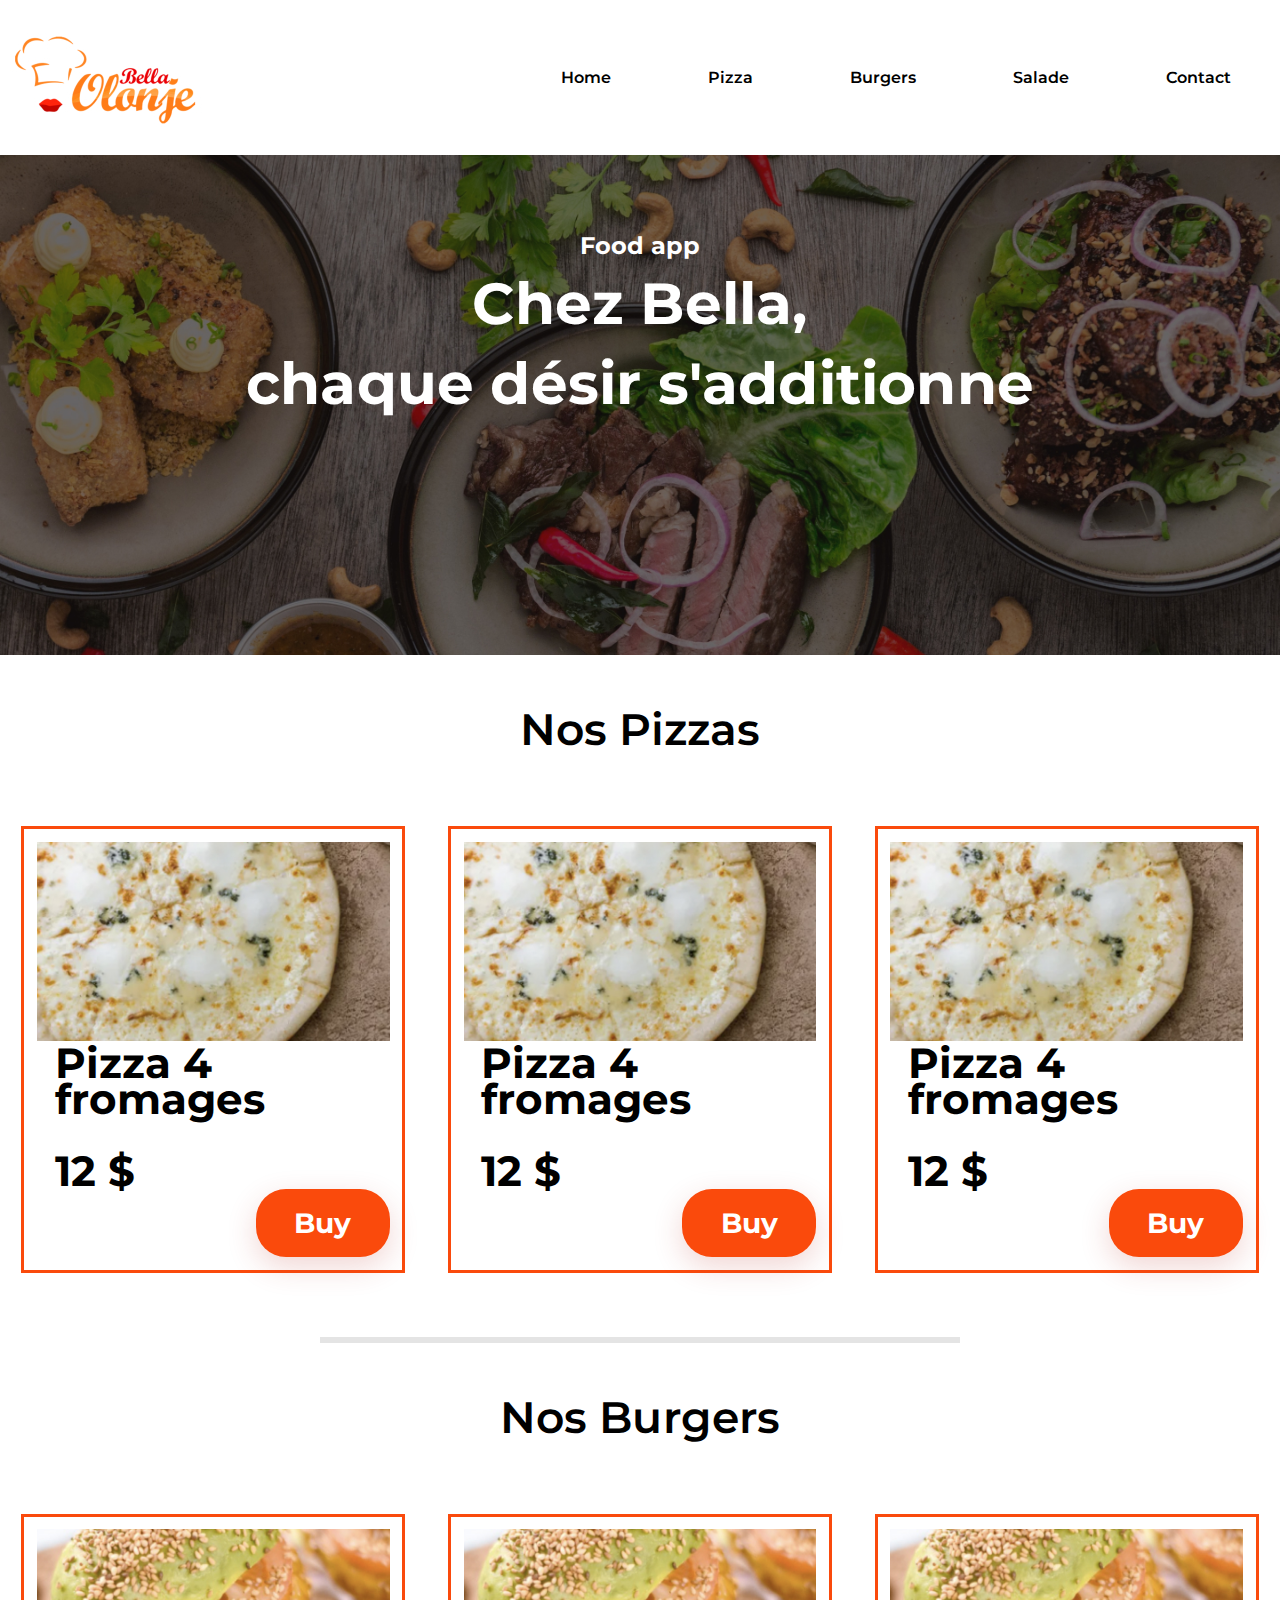
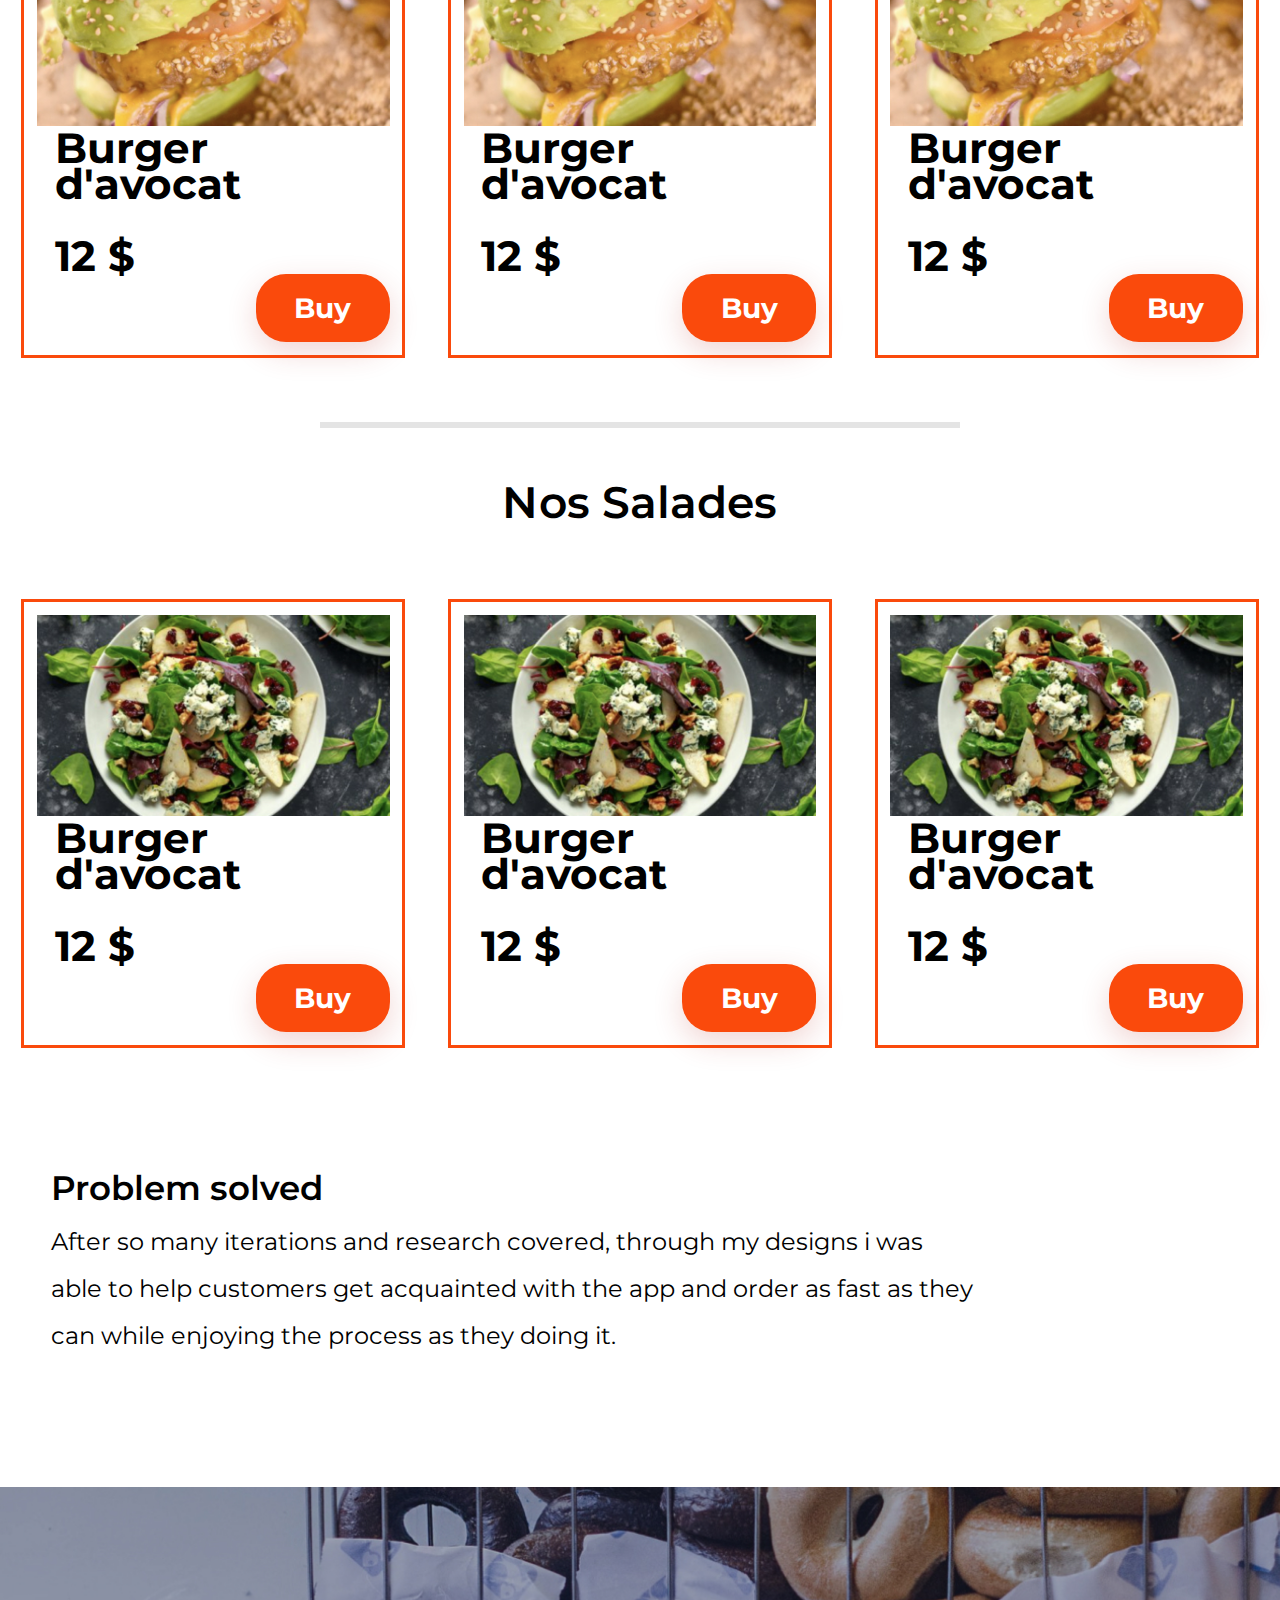
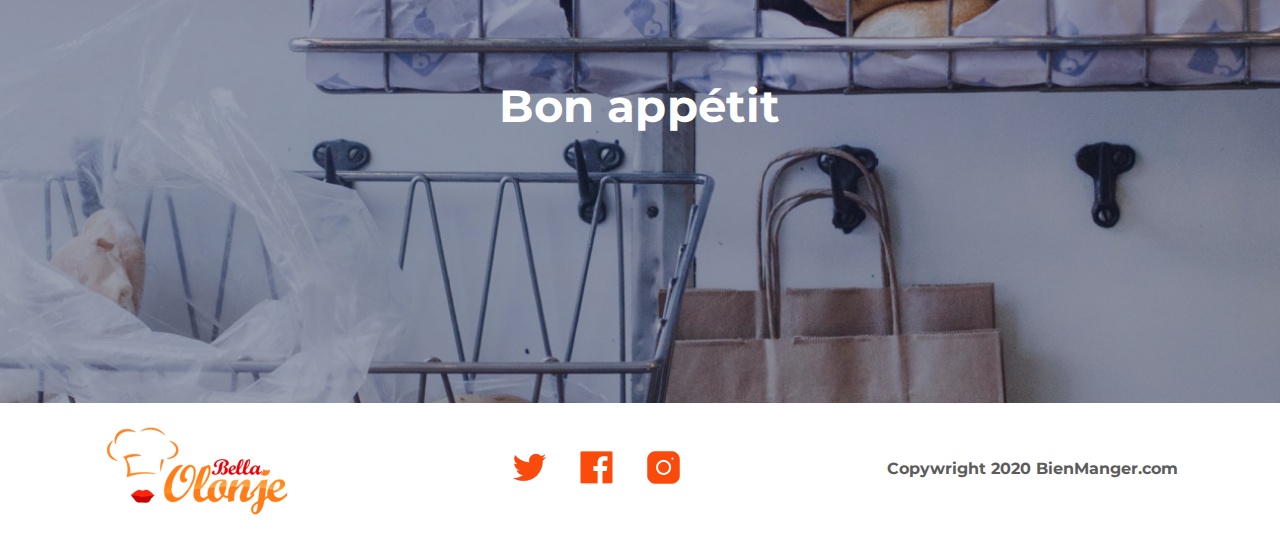
<file: index.html>
<!DOCTYPE html>
<html lang="fr">

<head>
    <meta charset="UTF-8">
    <meta http-equiv="X-UA-Compatible" content="IE=edge">
    <meta name="viewport" content="width=device-width, initial-scale=1.0">
    <title>Bella olonge</title>
    <link rel="preconnect" href="https://fonts.googleapis.com">
    <link rel="preconnect" href="https://fonts.gstatic.com" crossorigin>
    <link href="https://fonts.googleapis.com/css2?family=Montserrat&display=swap" rel="stylesheet">
    <link rel="stylesheet" href="style.css">
</head>

<body>
    <header>
        <nav>
            <div class="Nav-left">
                <ul>
                    <li><img src="images/Bella-Olonje-logo.jpg" alt=""></li>
                </ul>
            </div>
            <div class="Nav-right">
                <ul>
                    <li>Home</li>
                    <li>Pizza</li>
                    <li>Burgers</li>
                    <li>Salade</li>
                    <li>Contact</li>
                </ul>
                <button class="burger">
                    <span class="bar"></span>
                </button>
            </div>
        </nav>
    </header>
    <main>
        <div class="presentation">
            <h4>Food app</h4>
            <h1>Chez Bella, <br> chaque désir s'additionne</h1>
        </div>
        <div>
            <h2 class="titres-menus">Nos Pizzas</h2>
            <div class="container-cards">
                <div class="card ">
                    <div class="img-box">
                        <img src="images/pizza.jpg" alt="">
                    </div>
                    <div class="text-box">
                        <h3>Pizza 4 fromages</h3>
                        <br>
                        <h3>12 $</h3>
                    </div>
                    <div class="buy">
                        <button class="buy-button">
                            <h3>Buy</h3>
                        </button>
                    </div>
                </div>
                <div class="card ">
                    <div class="img-box">
                        <img src="images/pizza.jpg" alt="">
                    </div>
                    <div class="text-box">
                        <h3>Pizza 4 fromages</h3>
                        <br>
                        <h3>12 $</h3>
                    </div>
                    <div class="buy">
                        <button class="buy-button">
                            <h3>Buy</h3>
                        </button>
                    </div>
                </div>
                <div class="card">
                    <div class="img-box">
                        <img src="images/pizza.jpg" alt="">
                    </div>
                    <div class="text-box">
                        <h3>Pizza 4 fromages</h3>
                        <br>
                        <h3>12 $</h3>
                    </div>
                    <div class="buy">
                        <button class="buy-button">
                            <h3>Buy</h3>
                        </button>
                    </div>
                </div>
            </div>
            <hr>
            <h2 class="titres-menus">Nos Burgers</h2>
            <div class="container-cards">
                <div class="card">
                    <div class="img-box">
                        <img src="images/burger.jpg" alt="">
                    </div> 
                    <div class="text-box">
                        <h3>Burger d'avocat</h3>
                        <br>
                        <h3>12 $</h3>
                    </div>
                    <div class="buy">
                        <button class="buy-button">
                            <h3>Buy</h3>
                        </button>
                    </div>
                </div>
                <div class="card">
                    <div class="img-box">
                        <img src="images/burger.jpg" alt="">
                    </div>
                    <div class="text-box">
                        <h3>Burger d'avocat</h3>
                        <br>
                        <h3>12 $</h3>
                    </div>
                    <div class="buy">
                        <button class="buy-button">
                            <h3>Buy</h3>
                        </button>
                    </div>
                </div>
                <div class="card">
                    <div class="img-box">
                        <img src="images/burger.jpg" alt="">
                    </div>
                    <div class="text-box">
                        <h3>Burger d'avocat</h3>
                        <br>
                        <h3>12 $</h3>
                    </div>
                    <div class="buy">
                        <button class="buy-button">
                            <h3>Buy</h3>
                        </button>
                    </div>
                </div>
            </div>
            <hr>
            <h2 class="titres-menus">Nos Salades</h2>
            <div class="container-cards">
                <div class="card">
                    <div class="img-box">
                        <img src="images/salade.jpg" alt="">
                    </div>
                    <div class="text-box">
                        <h3>Burger d'avocat</h3>
                        <br>
                        <h3>12 $</h3>
                    </div>
                    <div class="buy">
                        <button class="buy-button">
                            <h3>Buy</h3>
                        </button>
                    </div>
                </div>
                <div class="card">
                    <div class="img-box">
                        <img src="images/salade.jpg" alt="">
                    </div>
                    <div class="text-box">
                        <h3>Burger d'avocat</h3>
                        <br>
                        <h3>12 $</h3>
                    </div>
                    <div class="buy">
                        <button class="buy-button">
                            <h3>Buy</h3>
                        </button>
                    </div>
                </div>
                <div class="card">
                    <div class="img-box">
                        <img src="images/salade.jpg" alt="">
                    </div>
                    <div class="text-box">
                        <h3>Burger d'avocat</h3>
                        <br>
                        <h3>12 $</h3>
                    </div>
                    <div class="buy">
                        <button class="buy-button">
                            <h3>Buy</h3>
                        </button>
                    </div>
                </div>
            </div>
            <div class="text-end">
                <h3>Problem solved</h3>
                <p>After so many iterations and research covered, through my designs i was able to help customers get
                    acquainted with the app and order as fast as they can while enjoying the process as they doing it.
                </p>
            </div>
        </div>
        <div class="foot-pict">
            <h3>Bon appétit</h3>
        </div>
    </main>
    <footer>
        <div class="container-footer">
            <div>
                <img src="images/Bella-Olonje-logo.jpg" alt="">
            </div>
            <div class="container-reseaux">
                <div>
                    <img src="images/Vector.jpg" alt="">
                </div>
                <div>
                    <img src="images/ant-design_facebook-filled.png" alt="">
                </div>
                <div>
                    <img src="images/instagram.jpg" alt="">
                </div>
            </div>
            <div>
                <p>Copywright 2020 BienManger.com</p>
            </div>
        </div>

    </footer>
</body>

</html>
</file>
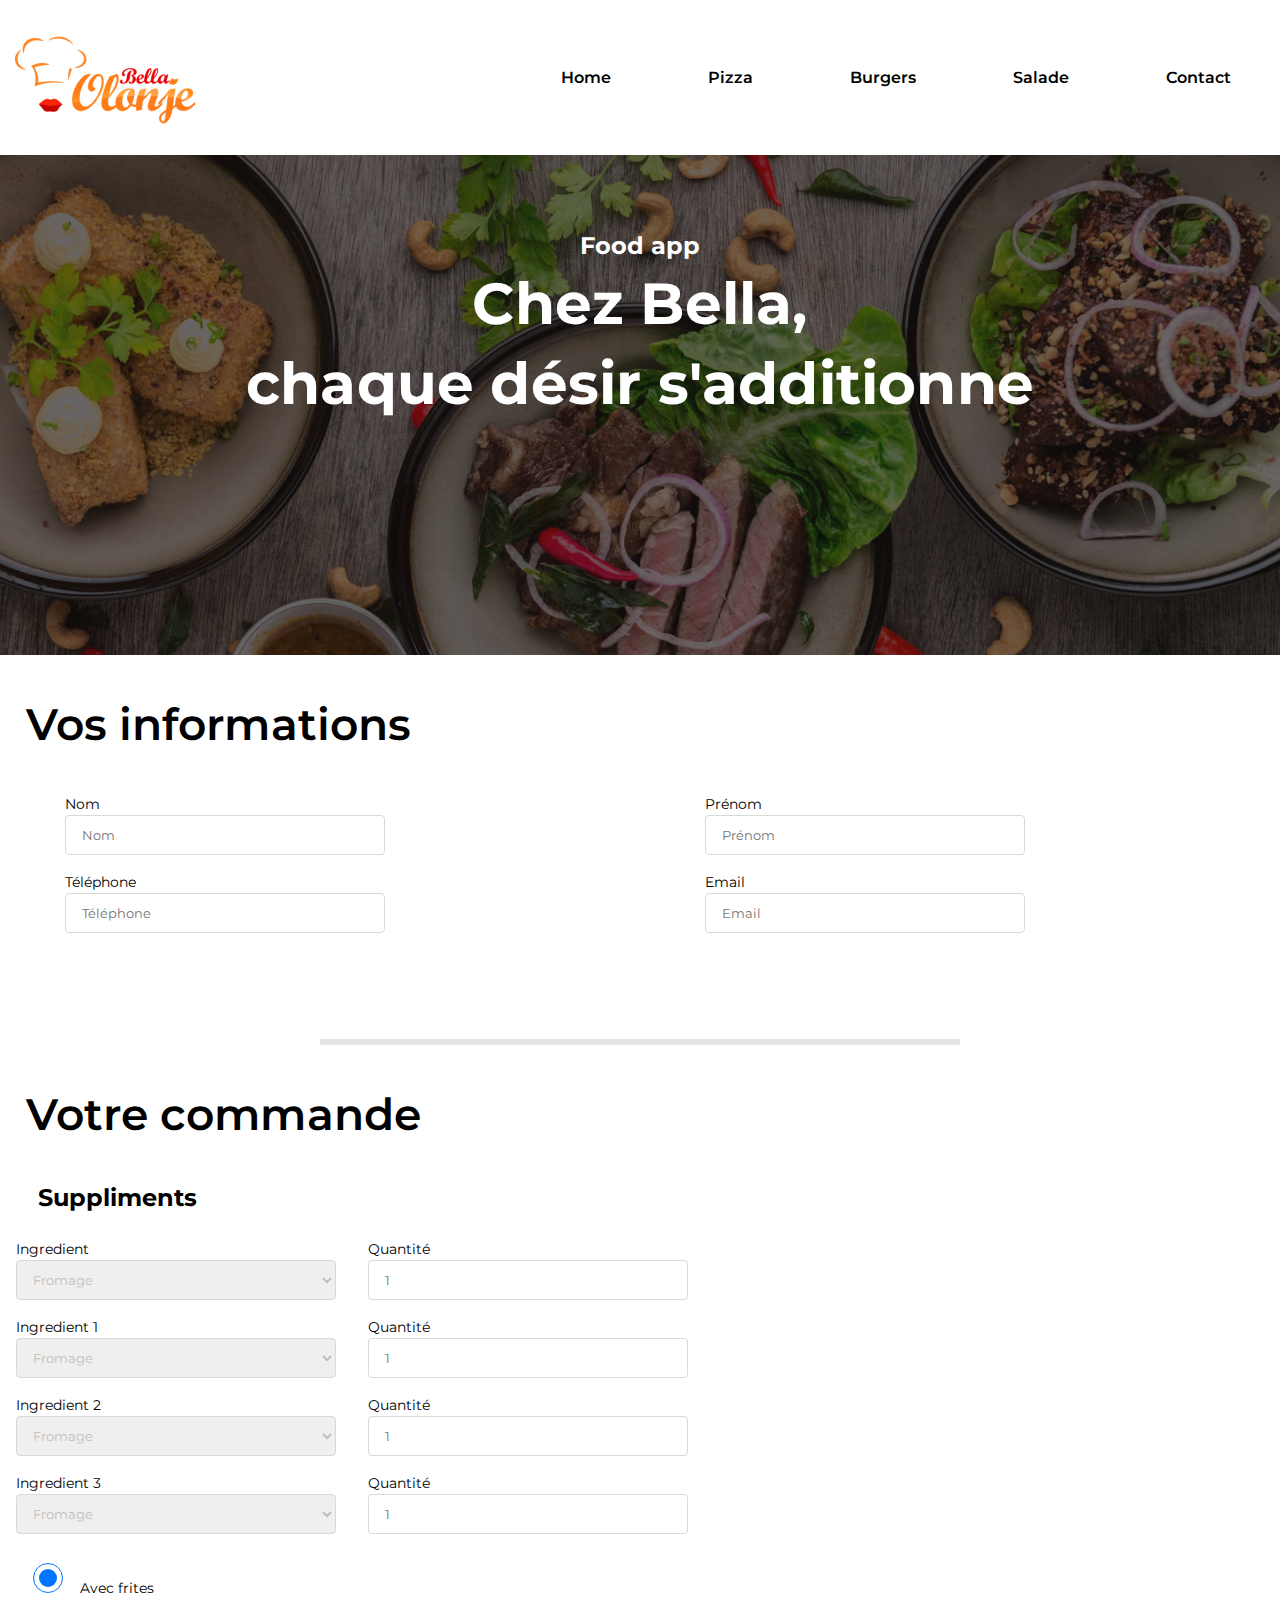
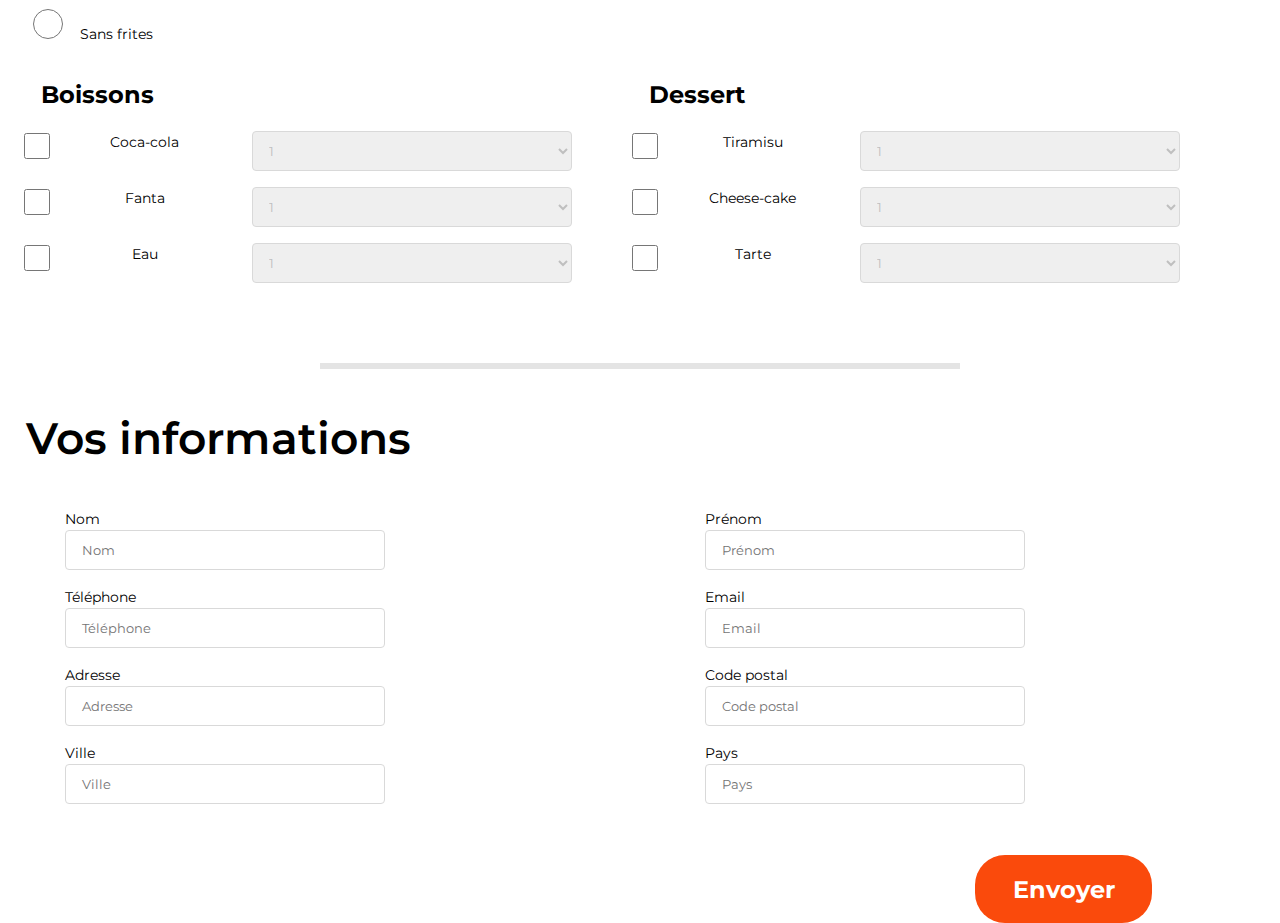
<file: commande.html>
<!DOCTYPE html>
<html lang="fr">

<head>
    <meta charset="UTF-8">
    <meta http-equiv="X-UA-Compatible" content="IE=edge">
    <meta name="viewport" content="width=device-width, initial-scale=1.0">
    <title>Bella olonge</title>
    <link rel="preconnect" href="https://fonts.googleapis.com">
    <link rel="preconnect" href="https://fonts.gstatic.com" crossorigin>
    <link href="https://fonts.googleapis.com/css2?family=Montserrat&display=swap" rel="stylesheet">
    <link rel="stylesheet" href="style.css">
</head>

<body>
    <header>
        <nav>
            <div class="Nav-left">
                <ul>
                    <li><img src="images/Bella-Olonje-logo.jpg" alt=""></li>
                </ul>
            </div>
            <div class="Nav-right">
                <ul>
                    <li>Home</li>
                    <li>Pizza</li>
                    <li>Burgers</li>
                    <li>Salade</li>
                    <li>Contact</li>
                </ul>
            </div>
        </nav>
    </header>
    <main>
        <div class="presentation">
            <h4>Food app</h4>
            <h1>Chez Bella, <br> chaque désir s'additionne</h1>
        </div>
        <form action="" method="post">
            <h2 class="titres-commandes">Vos informations</h2>
            <div class="container-informations">
                <div class="left-form">
                    <label for="name">Nom</label>
                    <br>
                    <input type="text" placeholder="Nom">
                    <br>
                    <label for="phone">Téléphone</label>
                    <br>
                    <input type="text" placeholder="Téléphone">
                </div>
                <div class="right-form">
                    <label for="first-name">Prénom</label>
                    <br>
                    <input type="text" placeholder="Prénom">
                    <br>
                    <label for="email">Email</label>
                    <br>
                    <input type="email" placeholder="Email">
                </div>
            </div>
            <hr>
            <h2 class="titres-commandes">Votre commande</h2>
            <h3 class="sous-titre">Suppliments</h3>
            <div class="container-commande">
                <div class="left-commande">
                    <label for="ingredient">Ingredient</label>
                    <br>
                    <select name="ingredient" id="">
                        <option value="Fromage">Fromage</option>
                    </select>
                    <br>
                    <label for="ingredient">Ingredient 1</label>
                    <br>
                    <select name="ingredient" id="">
                        <option value="Fromage">Fromage</option>
                    </select>
                    <br>
                    <label for="ingredient">Ingredient 2</label>
                    <br>
                    <select name="ingredient" id="">
                        <option value="Fromage">Fromage</option>
                    </select>
                    <br>
                    <label for="ingredient">Ingredient 3</label>
                    <br>
                    <select name="ingredient" id="">
                        <option value="Fromage">Fromage</option>
                    </select>
                    <br>
                </div>
                <div class="right-commande">
                    <label for="quantity">Quantité</label>
                    <br>
                    <input type="text" placeholder="1">
                    <br>
                    <label for="quantity">Quantité</label>
                    <br>
                    <input type="text" placeholder="1">
                    <br>
                    <label for="quantity">Quantité</label>
                    <br>
                    <input type="text" placeholder="1">
                    <br>
                    <label for="quantity">Quantité</label>
                    <br>
                    <input type="text" placeholder="1">
                </div>
            </div>
            <div class="container-radio">
                <div>
                    <input type="radio" class="frites" name="frite" value="avec" checked>
                    <label for="avec-frites">Avec frites</label>
                </div>
                <div>
                    <input type="radio" class="frites" name="frite" value="sans">
                    <label for="sans-frites">Sans frites</label>
                </div>
            </div>
            <div class="container-supplement">
                <div class="left-supplement">
                    <h3 class="sous-titre">Boissons</h3>
                    <div class="supplement-boisson">                      
                        <div>
                            <input type="checkbox" name="coca" class="supplement">
                        </div>
                        <div>
                            <label for="coca-cola">Coca-cola</label>
                        </div>
                        <div>
                            <select name="1" id="Coca">
                                <option value="1">1</option>
                            </select>
                        </div>
                    </div>
                    <div class="supplement-boisson">
                        <div>
                            <input type="checkbox" name="fanta" class="supplement">
                        </div>
                        <div>
                            <label for="fanta">Fanta</label>
                        </div>
                        <div>
                            <select name="1" id="Fanta">
                                <option value="1">1</option>
                            </select>
                        </div>
                    </div>
                    <div class="supplement-boisson">
                        <div>
                            <input type="checkbox" name="eau" class="supplement">
                        </div>
                        <div>
                            <label for="eau">Eau</label>
                        </div>
                        <div>
                            <select name="1" id="Eau">
                                <option value="1">1</option>
                            </select>
                        </div>
                    </div>
                </div>
                <div class="right-supplement">
                    <h3 class="sous-titre">Dessert</h3>
                    <div class="supplement-boisson">
                        <div>
                            <input type="checkbox" name="tiramisu" class="supplement">
                        </div>
                        <div>
                            <label for="tiramisu">Tiramisu</label>
                        </div>
                        <div>
                            <select name="1" id="Tiramisu">
                                <option value="1">1</option>
                            </select>
                        </div>
                    </div>
                    <div class="supplement-boisson">
                        <div>
                            <input type="checkbox" name="cheeseCake" class="supplement">
                        </div>
                        <div>
                            <label for="cheeseCake">Cheese-cake</label>
                        </div>
                        <div>
                            <select name="1" id="CheeseCake">
                                <option value="1">1</option>
                            </select>
                        </div>
                    </div>
                    <div class="supplement-boisson">
                        <div>
                            <input type="checkbox" name="tarte" class="supplement">
                        </div>
                        <div>
                            <label for="tarte">Tarte</label>
                        </div>
                        <div>
                            <select name="1" id="Tarte">
                                <option value="1">1</option>
                            </select>
                        </div>
                    </div>
                </div>
            </div>
            <hr>
            <h2 class="titres-commandes">Vos informations</h2>
            <div class="container-informations">
                <div class="left-form">
                    <label for="name">Nom</label>
                    <br>
                    <input type="text" placeholder="Nom">
                    <br>
                    <label for="phone">Téléphone</label>
                    <br>
                    <input type="text" placeholder="Téléphone">
                    <br>
                    <label for="adress">Adresse</label>
                    <br>
                    <input type="text" placeholder="Adresse">
                    <br>
                    <label for="city">Ville</label>
                    <br>
                    <input type="text" placeholder="Ville">
                </div>
                <div class="right-form">
                    <label for="first-name">Prénom</label>
                    <br>
                    <input type="text" placeholder="Prénom">
                    <br>
                    <label for="email">Email</label>
                    <br>
                    <input type="email" placeholder="Email">
                    <br>
                    <label for="code">Code postal</label>
                    <br>
                    <input type="text" placeholder="Code postal">
                    <br>
                    <label for="country">Pays</label>
                    <br>
                    <input type="text" placeholder="Pays">
                </div>
            </div>
            <div class="submit-but">
                <button type="submit" id="submit-button">Envoyer</button>
            </div>
        </form>
    </main>
    <footer>

    </footer>
</body>

</html>
</file>
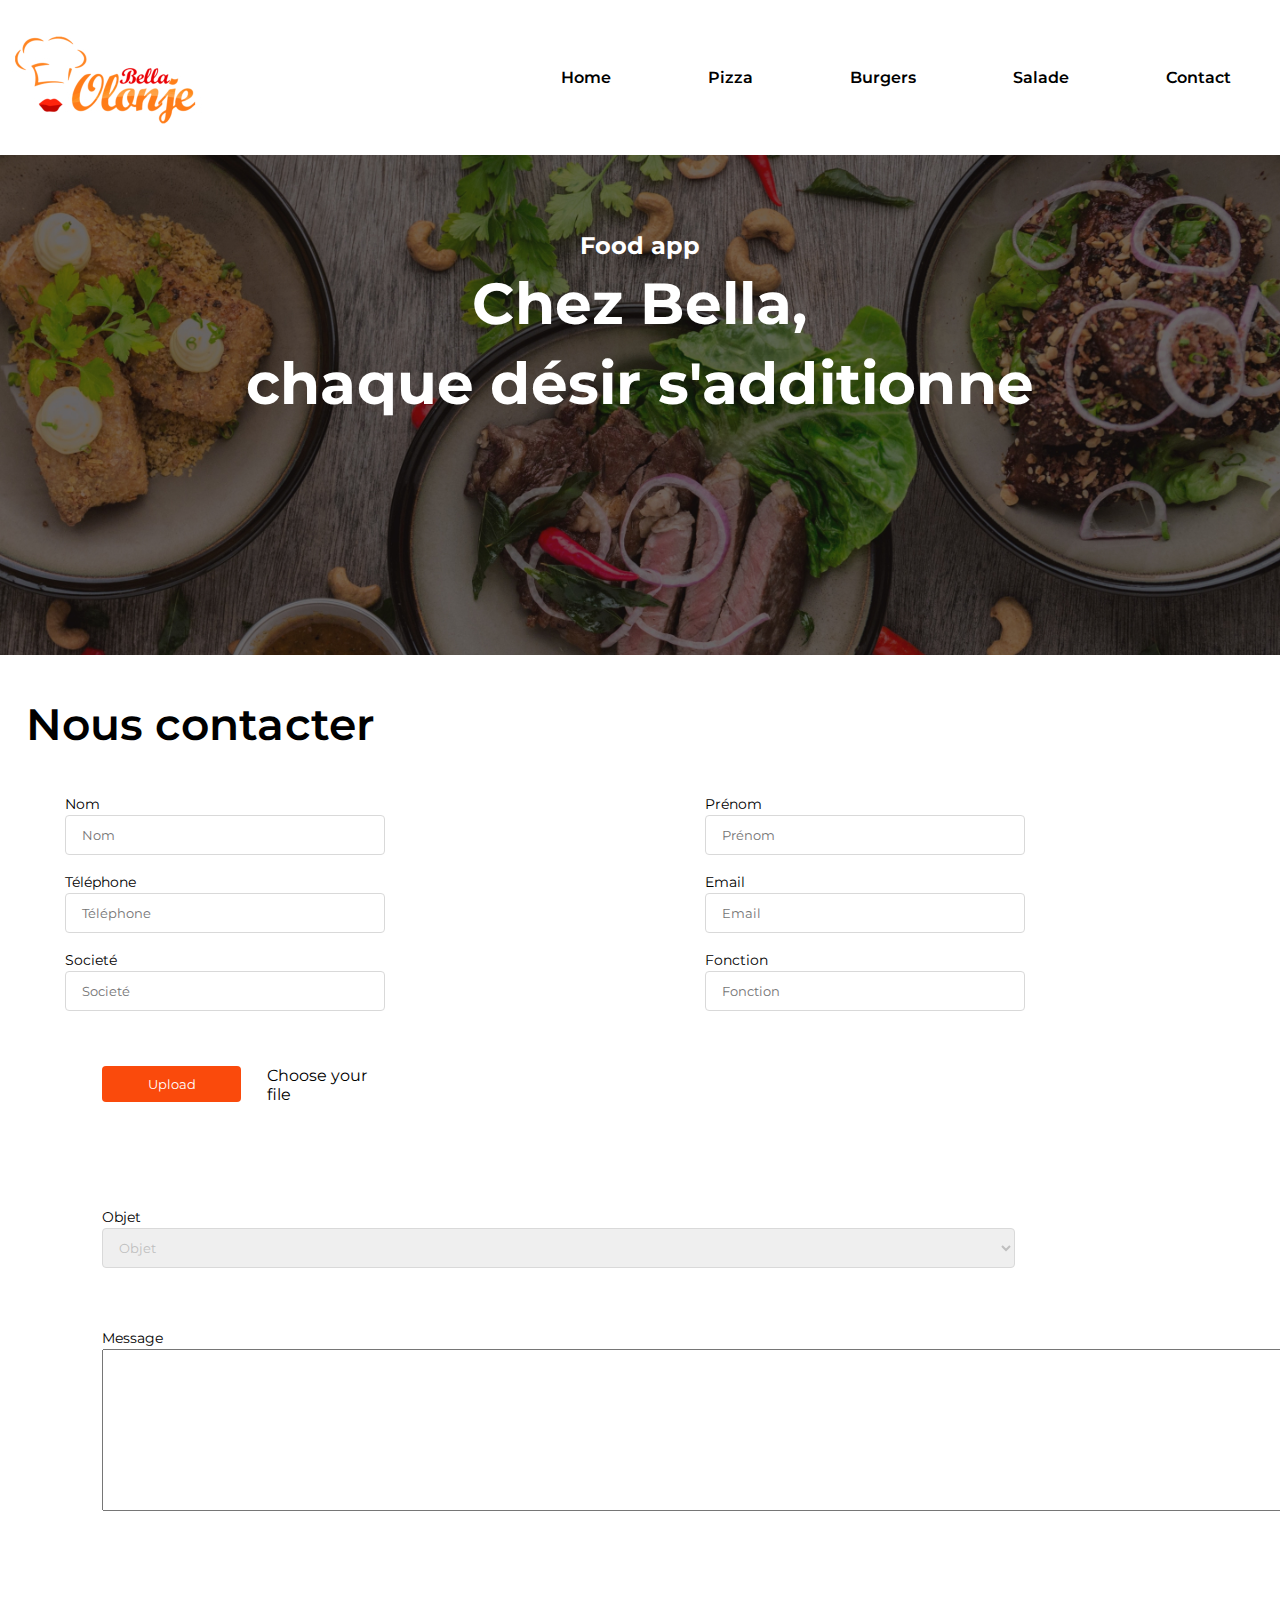
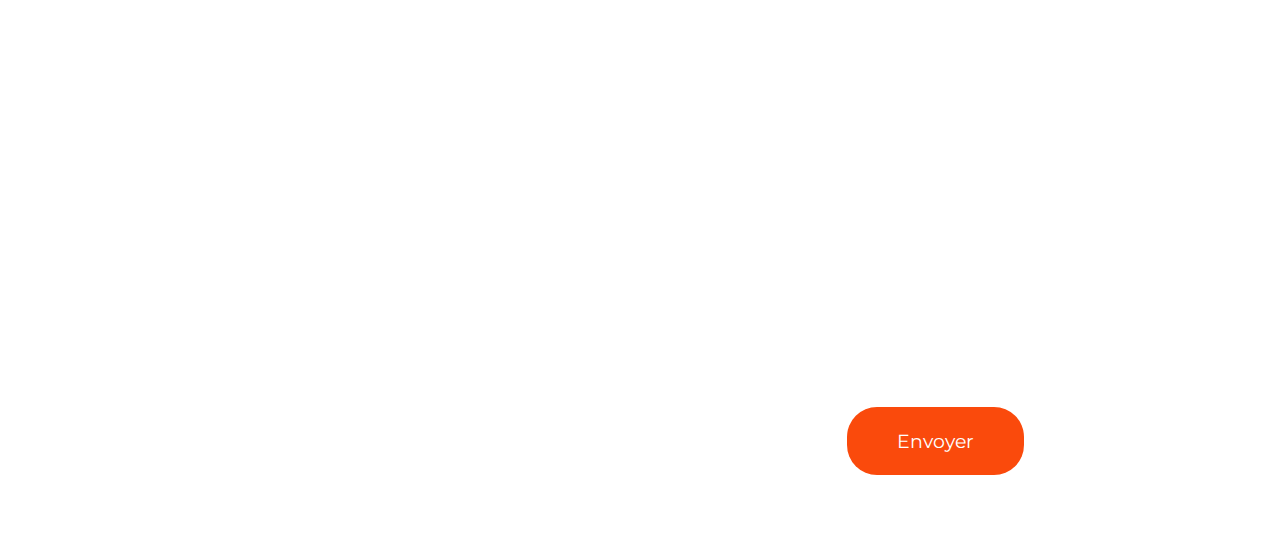
<file: contact.html>
<!DOCTYPE html>
<html lang="fr">

<head>
    <meta charset="UTF-8">
    <meta http-equiv="X-UA-Compatible" content="IE=edge">
    <meta name="viewport" content="width=device-width, initial-scale=1.0">
    <title>Bella olonge</title>
    <script src="https://www.google.com/recaptcha/api.js" async defer></script>
    <link rel="preconnect" href="https://fonts.googleapis.com">
    <link rel="preconnect" href="https://fonts.gstatic.com" crossorigin>
    <link href="https://fonts.googleapis.com/css2?family=Montserrat&display=swap" rel="stylesheet">
    <link rel="stylesheet" href="style.css">
</head>

<body>
    <header>
        <nav>
            <div class="Nav-left">
                <ul>
                    <li><img src="images/Bella-Olonje-logo.jpg" alt=""></li>
                </ul>
            </div>
            <div class="Nav-right">
                <ul>
                    <li>Home</li>
                    <li>Pizza</li>
                    <li>Burgers</li>
                    <li>Salade</li>
                    <li>Contact</li>
                </ul>
            </div>
        </nav>
        <div class="presentation">
            <h4>Food app</h4>
            <h1>Chez Bella, <br> chaque désir s'additionne</h1>
        </div>
    </header>
    <main class="page2">
        <form action="" method="post">
            <h2 class="titres-commandes">Nous contacter</h2>
            <div class="container-informations">
                <div class="left-form">
                    <label for="name">Nom</label>
                    <br>
                    <input type="text" placeholder="Nom">
                    <br>
                    <label for="phone">Téléphone</label>
                    <br>
                    <input type="text" placeholder="Téléphone">
                    <br>
                    <label for="compagny">Societé</label>
                    <br>
                    <input type="text" placeholder="Societé">
                </div>
                <div class="right-form">
                    <label for="first-name">Prénom</label>
                    <br>
                    <input type="text" placeholder="Prénom">
                    <br>
                    <label for="email">Email</label>
                    <br>
                    <input type="email" placeholder="Email">
                    <br>
                    <label for="fonction">Fonction</label>
                    <br>
                    <input type="text" placeholder="Fonction">
                </div>
            </div>
            <div class="upload-unit">
                <div>
                    <button type="button" class="upload">Upload</button>
                </div>
                <div>
                    <p class="file">Choose your file</p>
                </div>
            </div>
            <div class="g-recaptcha" data-sitekey="6LeexjckAAAAAIreoyqsNu_Kv9Hcj6a098nJPBrj"></div>
            <div class="objet">
                <div>
                    <label for="" id="objet-label">Objet</label>
                </div>
                <div>
                    <select name="objet" id="Objet">
                        <option value="Objet">Objet</option>
                    </select>
                </div>
                <div class="text-area">
                    <div>
                        <label for="msg">Message</label>
                    </div>
                    <div>
                        <textarea name="message" id="message" cols="148" rows="10"></textarea>
                    </div>
                </div>
            </div>
            <iframe
                src="https://www.google.com/maps/embed?pb=!1m18!1m12!1m3!1d2628.830408097153!2d2.4330563156165703!3d48.78512787928036!2m3!1f0!2f0!3f0!3m2!1i1024!2i768!4f13.1!3m3!1m2!1s0x47e67344bd2d57f1%3A0x2a84a845271b523a!2sAFPA!5e0!3m2!1sfr!2sfr!4v1674726996134!5m2!1sfr!2sfr"
                width="600" height="450" style="border:0;" allowfullscreen="" loading="lazy"
                referrerpolicy="no-referrer-when-downgrade"></iframe>

            <div class="div-send">
                <button class="send-contact" type="submit">Envoyer</button>
            </div>
        </form>
    </main>
</body>

</html>
</file>
<file: style.css>
*{
    padding: 0;
    margin: 0;
    list-style: none;
    box-sizing: border-box;
    font-family: 'Montserrat', sans-serif;
}

/* Barre de Navigation */

nav{
    width: 100%;
    height: 155px;
    display: flex;
    align-items: center;
}

.Nav-left{
    width: 40%;
    display: flex;
    align-items: center;
}

.Nav-right{
    width: 60%;
}

.Nav-right ul{
    display: flex;
    justify-content: space-around;
}

.Nav-right ul li{
    font-weight: 600;
    font-size: 16px;
    line-height: 28px;
}

.Nav-left img{
    padding: 5%;
}

.burger{
    display: none;
}

/* Image de présentation */

.presentation{
    width: 100%;
    position: relative;
    background-image: url(images/fond-top.jpg);
    background-repeat: no-repeat;
    background-size: cover;
    height: 500px;
    text-align: center;
    color: white;
}

.presentation h1{
    font-style: normal;
    font-weight: 700;
    font-size: 58px;
    line-height: 80px;
    text-align: center;
    letter-spacing: 0.2px;
}

h4{
    padding-top: 73px;
    font-size: 24px;
    font-weight: 700;
    line-height: 36px;
    letter-spacing: 0.10000000149011612px;
    text-align: center;
}

/* Titres */

.titres-menus{
    text-align: center;
    /* margin-top: 99px; */
    padding-top: 56px;
    padding-bottom: 79px;
    font-size: 44px;
    font-weight: 600;
    line-height: 36px;
    letter-spacing: 0.10000000149011612px;
}

/* Cards */

.container-cards{
    width: 100%;
    display: flex;
    justify-content: space-around;
}

.card{
    width: 30%;
    border: solid #FA4A0C 3px;
    padding: 1%;
}

.img-box{
    width: 100%;
}

.img-box img{
    width: 100%;
}

.text-box{
    padding-left: 5%;
    font-size: 2.25rem;
    line-height: 2.25rem;
}

.buy{
    display: flex;
    justify-content:end;
}

.buy-button{
    width: 38%;
    height: 68px;
    padding: 16px 0px;
    background: #FA4A0C;
    box-shadow: 0px 10px 30px rgba(183, 50, 39, 0.2);
    border-radius: 30px;
    font-weight: 700;
    font-size: 1.5rem;
    color: #FFFFFF;
    border: none;
    }

    hr{
        width: 50%;
        margin-top: 5%;
        margin-left: 25%;        
        background-color: #E4E4E4;
        border: 3px solid #E4E4E4
    }

    /* Texte avant footer */

    .text-end{
        margin-top: 10%;
        margin-left: 4%;
        margin-right: 305px;
    }

    .text-end h3{
        font-size: 2.125rem;
        font-weight: 600;
        line-height: 24px;
        text-align: left;
    }
    
    .text-end p{
        font-size: 24px;
        font-weight: 400;
        line-height: 47px;
        text-align: left;
        margin-top: 18px;
    }

    .foot-pict{
        width: 100%;
        background-image: url(/images/fond-footer.jpg);
        background-repeat: no-repeat;
        background-size: cover;
        height: 516px;
        margin-top: 10%;
    }

    .foot-pict h3{
        color: #FFFFFF;
        font-size: 2.8rem;
        font-weight: 700;
        letter-spacing: 0.20000000298023224px;
        text-align: center;
        padding-top: 15%;
    }

    /* Footer */

    footer{
        display: flex;
        justify-content: space-around;
    }
    
    .container-footer{
        width: 100%;
        display: flex;
        justify-content: space-around;
        align-items: center;
        height: 133px;
    }
    
    .container-footer p{
        font-weight:700;
        line-height: 18px;
        text-align: right; 
        color: #5C5C5C;
    }
    
    .container-reseaux{
        width: 171px;
        height: 41px;
        display: flex;
        justify-content: space-between;
        align-items: center;
    }

    /* --------- Page commandes --------- */

    /* Formulaire */

    .container-informations{
        width: 100%;
        display: flex;
        justify-content: space-around;
        padding-bottom: 2%;
        margin-left: -95px;
    }

    .titres-commandes{
        padding-top: 4%;
        padding-bottom: 4%;
        padding-left: 2%;
        font-size: 44px;
        font-weight: 600;
        line-height: 36px;
        letter-spacing: 0.10000000149011612px;
    }

    input{
        width: 320px;
        height: 40px;
        border: 1px solid #D9D9D9;
        border-radius: 4px;
        margin-bottom: 5%;
    }

    label{
        font-weight: 400;
        font-size: 14px;
        line-height: 22px;
    }

    .sous-titre{
        padding-left: 3%;
        padding-bottom: 2%;
        font-size: 1.5rem;
    }

    .container-commande{
        width: 55%;
        display: flex;
        justify-content: space-around;
    }

    select{
        width: 320px;
        height: 40px;
        left: 0px;
        top: 0px;
        border-radius: 4px;
        border: 1px solid #D9D9D9;
        color: #BFBFBF;
        padding-left: 12px;
        margin-bottom: 5%;
    }

    ::placeholder{
        padding: 5%;
    }

    .container-radio{
        width: 25%;
        padding-top: 1%;
    }

    .container-radio input{
        width: 30%;
        height: 30px;
    }
    
    .container-radio label{
        width: 40%;
        margin-left: -20px;
    }

    .container-supplement{
        width: 100%;
        display: flex;
        justify-content: space-around;
        padding-left: 5%;
        padding-top: 2%;
        margin-left: -70px;
    }

    .supplement-boisson{
        display: flex;
        justify-content: space-between;
    }

    .container-supplement .sous-titre{
        margin-bottom: 2%;
    }

    .left-supplement{
        width: 45%;
    }


    .right-supplement{
        width: 45%;
    }

    .supplement{
        width: 200%;
        height: 30px;
    }

    .submit-but{
        width: 90%;
        margin: 10px 0 10px 0;
    }

    #submit-button{
        height: 68px;
        width: 177px;
        left: 0.5px;
        top: 0px;
        border-radius: 30px;
        padding: 16px 0px 16px 0px;
        background: #FA4A0C;
        border-radius: 30px;
        font-weight: 700;
        font-size: 1.5rem;
        color: #FFFFFF;
        border: none;
        float: right;
        cursor: pointer;
        /* margin: 5% 10% 10% 0; */
    }


    /* ---------- Page contact ---------- */

    .upload{
        height: 36px;
        width: 139px;
        left: 0px;
        top: 0px;
        border-radius: 4px;
        background: #FA4A0C;
        color: white;
        border: none;
    }

    .upload-unit{
        display: flex;
        padding: 1% 0 0 8%;
    }

    .file{
        padding-left: 20%;
    }

    .g-recaptcha{
        margin-top: 3%;
        padding-left: 6%;
    }

    .objet{
        margin-top: 5%;
        padding: 3% 0 0 8%;
    }

    #Objet{
        width: 77.5%;
    }

    textarea{
        resize: none;
    }

    iframe{
        width: 80%;
        padding: 3% 0 0 8%;
    }

    .send-contact{
        height: 68px;
        width: 177px;
        left: 0.5px;
        top: 0px;
        border-radius: 30px;
        padding: 16px 0px 16px 0px;
        background: #FA4A0C;
        color: white;
        border: none;
        float: right;
        font-size: 1.2rem;
        margin: 3% 20% 5% 0;
    }
    

    /* ----------- Mobile ----------- */
@media only screen and (max-device-width : 767px) {

    .text-box{
        padding-left: 5%;
        font-size: 1.2rem;
        line-height: 2.25rem;
    }

    .text-end{
        width: 360px;
        text-align: center;
    }

    .text-end h3{
        width: 360px;
        font-size: 1.6rem;
        font-weight: 600;
        line-height: 150%;
        text-align: center;
    }

    .text-end p{
        font-size: 1.3rem;
        font-weight: 400;
        line-height: 47px;
        margin-top: 18px;
        text-align: center;
    }

    .buy-button{
        width: 100%;
        height: 55px;
        border-radius: 30px;
        font-weight: 700;
        font-size: 1rem;
        color: #FFFFFF;
        border: none;
        }

    .container-cards{
        display: block;
        width: 100%;
    }

    .card{
        width: 100%;
        border: solid #FA4A0C 3px;
        padding: 2%;
        margin: 10px 0 10px 0;
    }

    .Nav-left{
        width: 100%;
        display: flex;
        align-items:flex-start;
        margin-bottom: 50px;
    }
    
    .Nav-right ul{
        display: flex;
        flex-direction: row;
        width: 100%;
        height: calc(100vh - 155px);
        position: absolute;
        top: 100px;
        right: 0;
        color: #FA4A0C;
        margin-top: 10px;
    }    

    img{
        width: 100%;
    }

    /* ---------- Page commande ---------- */

    .Nav-left{
        width: 1000%;
        justify-content: center;
    }
    
    .titres-commandes{
        font-size: 2.4rem;
        text-align: center;
        padding-top: 10%;
        padding-bottom: 10%;
    }

    .sous-titre{
        text-align: center;
    }

    .container-informations{
        display: inline;
        width: 100%;
    }

    .left-form{
        text-align: center;
    }

    .right-form{
        text-align: center;
    }

    .container-commande {
        text-align: right;
        padding-left: 50%;
    }

    .container-commande select{
        width: 200px;
    }
    .container-commande input{
        width: 110px;
        margin-bottom: 9%;
    }

    .left-commande{
        text-align: center;
    }
    .right-commande{
        text-align: center;
    }

    .container-supplement{
        display: inline;
    }

    .left-supplement {
        width: 50%;
    }
    .right-supplement {
        width: 50%;
    }

    .submit-but{
        width: 100%;
        margin: 0 0 10% 0;
        display: flex;
        justify-content: space-around;
    }

    .container-radio{
        width: 100%;
    }

    .supplement-boisson{
        padding-top: 5%;
        margin-left: 5%;
    }

    #Coca,#Fanta,#Eau,#Tiramisu,#CheeseCake,#Tarte{
        width: 400%;
        margin-left: 90%;
    }

    /* ---------- Page Contact ---------- */
    #message{
        width: 80%;
    }

    iframe{
        width: 80%;
        height: 80%;
    }

}
    
@media only screen and (max-device-width : 1379px){
    
    
}
</file>
